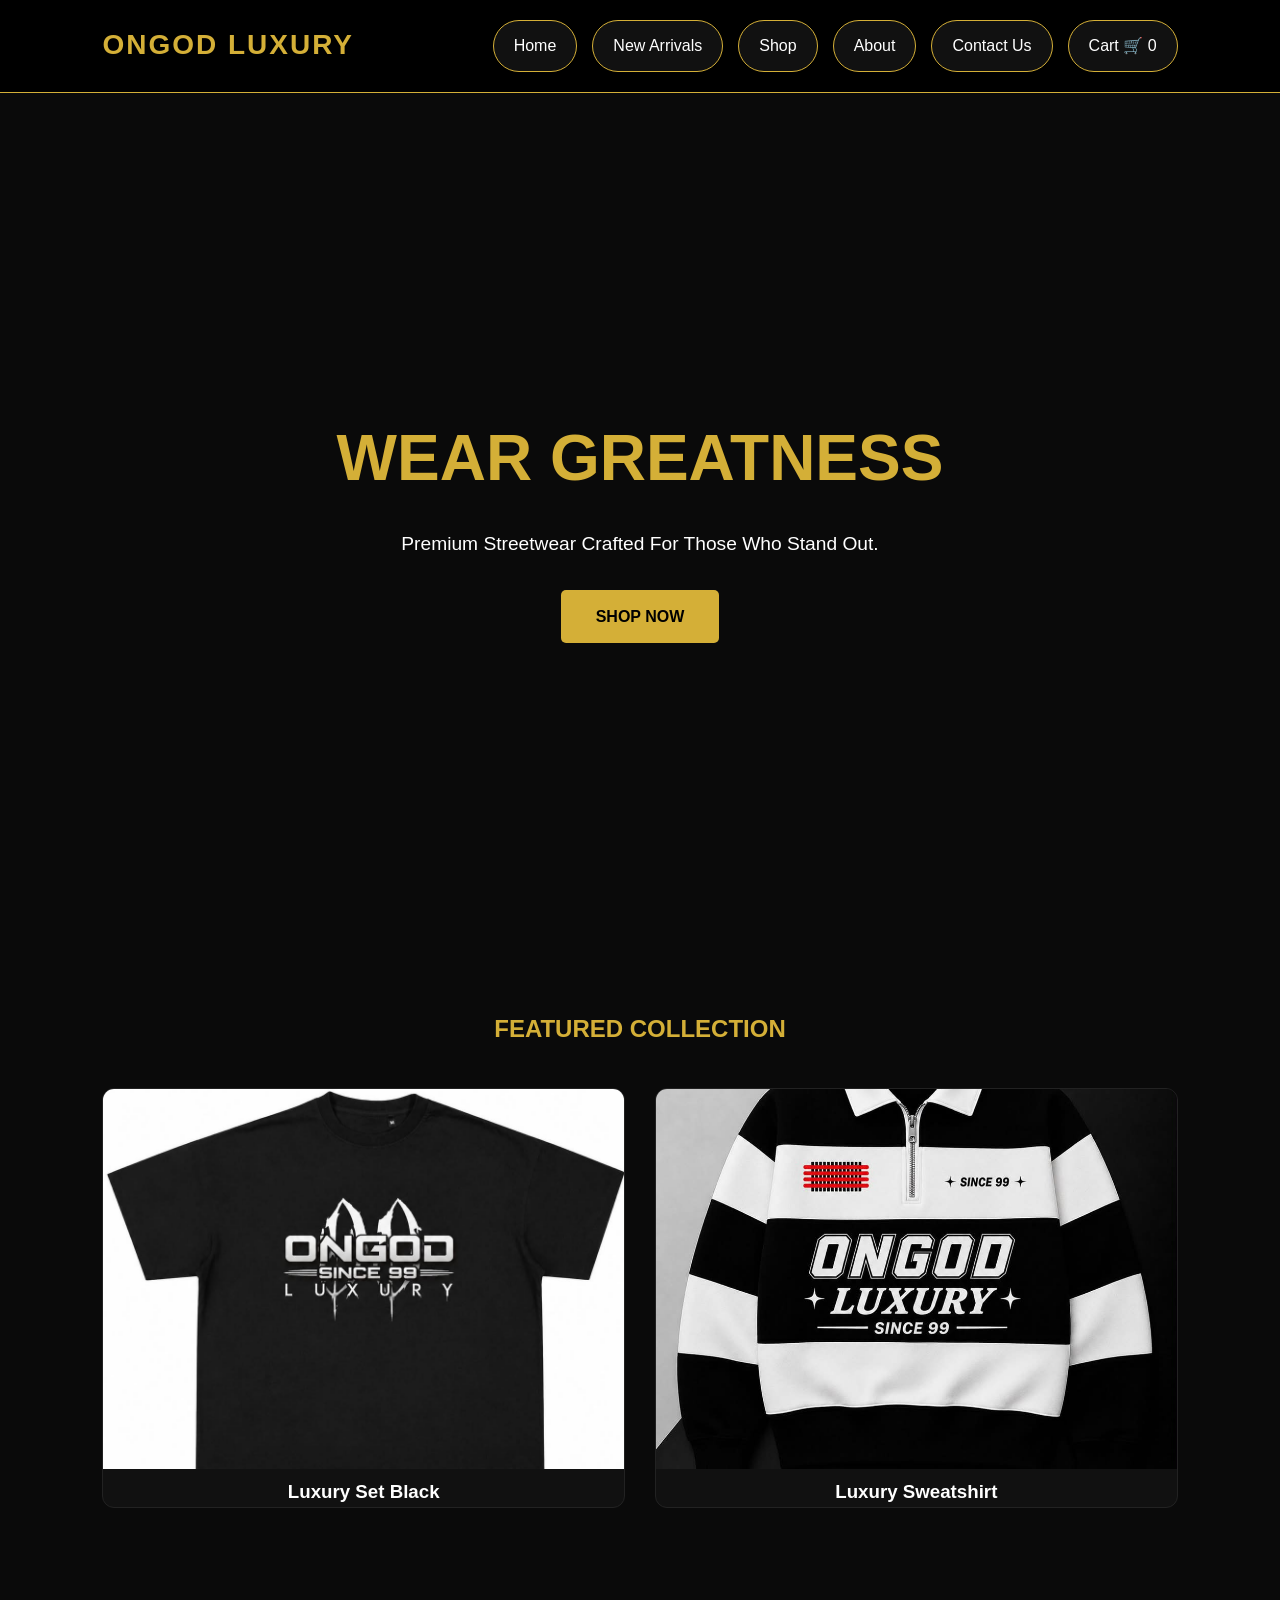
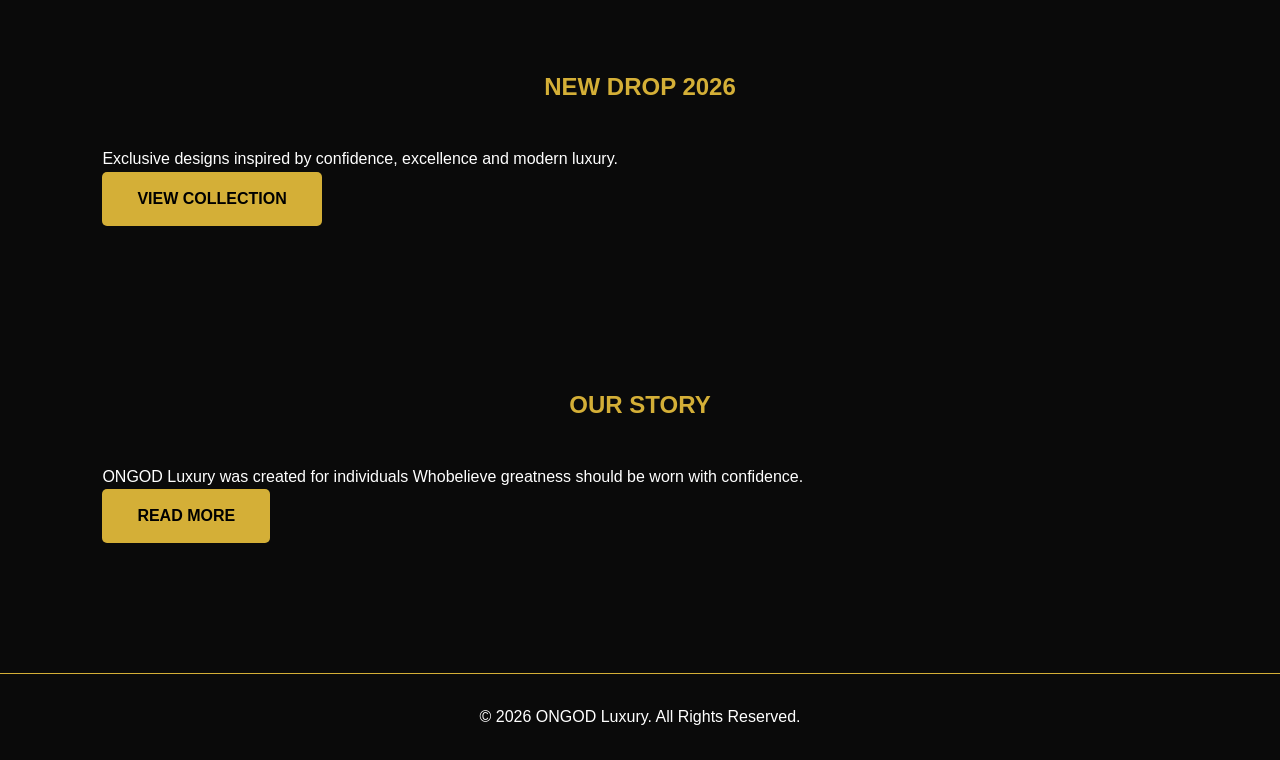
<file: index.html>
<!DOCTYPE html>
<html lang="en">
<head>
    <meta charset="UTF-8">
    <meta name="viewport" content="width=device-width, initial-scale=1.0">
    <title>ONGOD Luxury</title>

    <link rel="stylesheet" href="style.css">
    <link href="https://fonts.googleapis.com/css2?family=Cinzel:wght@500;700&family=popins:wght@300;400;500;600&display=swap" rel="stylesheet">
</head>

<body>
<header>
    <div class="logo">ONGOD LUXURY</div>

    <nav>
        <ul>
            <li><a href="index.html">Home</a></li>
            <li><a href="arrivals.html">New Arrivals</a></li>
            <li><a href="shop.html">Shop</a></li>
            <li><a href="about.html">About</a></li>
            <li><a href="contact.html">Contact Us</a></li>
            <li><a href="cart.html">Cart 🛒
                <span id="cart-count">0</span>
            </a></li>
        </ul>
    </nav>
</header>

<section class="hero">
    <div class="hero-content">
        <h1>WEAR GREATNESS</h1>
        <p>Premium Streetwear Crafted For Those Who Stand Out.</p>

        <a href="shop.html" class="btn">
            SHOP NOW
        </a>
    </div>
</section>


<section class="featured">
    <h2>FEATURED COLLECTION</h2>

    <div class="featured-grid">

        <div class="card">
            <img src="product1.jpg.jpeg" alt="">
            <h3>Luxury Set Black</h3>
        </div>

        <div class="card">
            <img src="product2.jpg.jpeg" alt="">
            <h3>Luxury Sweatshirt</h3>
        </div>
    </div>
</section>


 <section class="new-drop">

        <h2>NEW DROP 2026</h2>

        <p>
            Exclusive designs inspired by confidence,
            excellence and modern luxury.
        </p>

        <a href="arrivals.html" class="btn">
            VIEW COLLECTION
        </a>
    
 </section>


 <section class="brand-story">

    <h2>OUR STORY</h2>

    <p>
        ONGOD Luxury was created for individuals
        Whobelieve greatness should be worn with confidence.
    </p>

    <a href="about.html" class="btn">
        READ MORE
    </a>
 </section>

 <footer>
    <p>© 2026 ONGOD Luxury. All Rights Reserved.</p>
 </footer>

 <script src="script.js"></script>
</body>
</html>
</file>
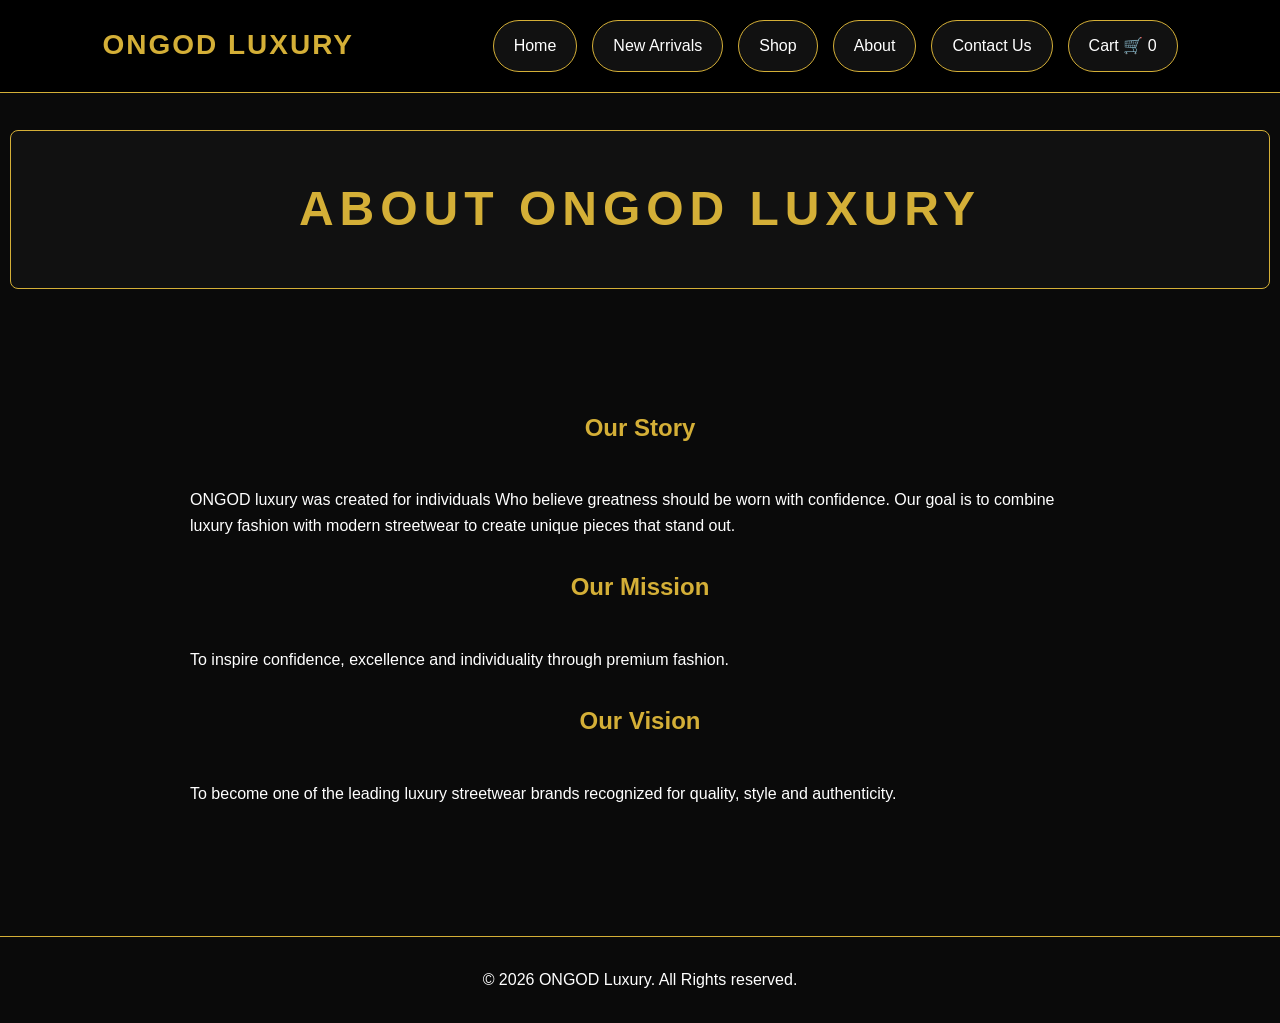
<file: about.html>
<!DOCTYPE html>
<html lang="en">
<head>
    <meta charset="UTF-8">
    <meta name="viewport" content="width=device-width, initial-scale=1.0">
    <title>ONGOD Luxury | About</title>

     <link rel="stylesheet" href="style.css">
</head>
<body>

    <header>
        <div class="logo">ONGOD LUXURY</div>

        <nav>
        <ul>
            <li><a href="index.html">Home</a></li>
            <li><a href="arrivals.html">New Arrivals</a></li>
            <li><a href="shop.html">Shop</a></li>
            <li><a href="about.html">About</a></li>
            <li><a href="contact.html">Contact Us</a></li>
            <li><a href="cart.html">Cart 🛒
                <span id="cart-count">0</span>
            </a></li>
        </ul>
       </nav>
    </header>

    <section class="page-banner">
        <h1>ABOUT ONGOD LUXURY</h1>
    </section>

    <section class="about-section">

        <div class="about-content">

            <h2>Our Story</h2>

            <p>
                ONGOD luxury was created for individuals Who
                believe greatness should be worn with confidence.
                Our goal is to combine luxury fashion with modern
                streetwear to create unique pieces that stand out.
            </p>

            <h2>Our Mission</h2>

            <p>
                To inspire confidence, excellence and individuality
                through premium fashion.
            </p>

            <h2>Our Vision</h2>

            <p>
                To become one of the leading luxury streetwear brands 
                recognized for quality, style and authenticity.
            </p>
        </div>
    </section>

    <footer>
        <p> © 2026 ONGOD Luxury. All Rights reserved.</p>
    </footer>

    <script src="script.js"></script>
</body>
</html>
</file>
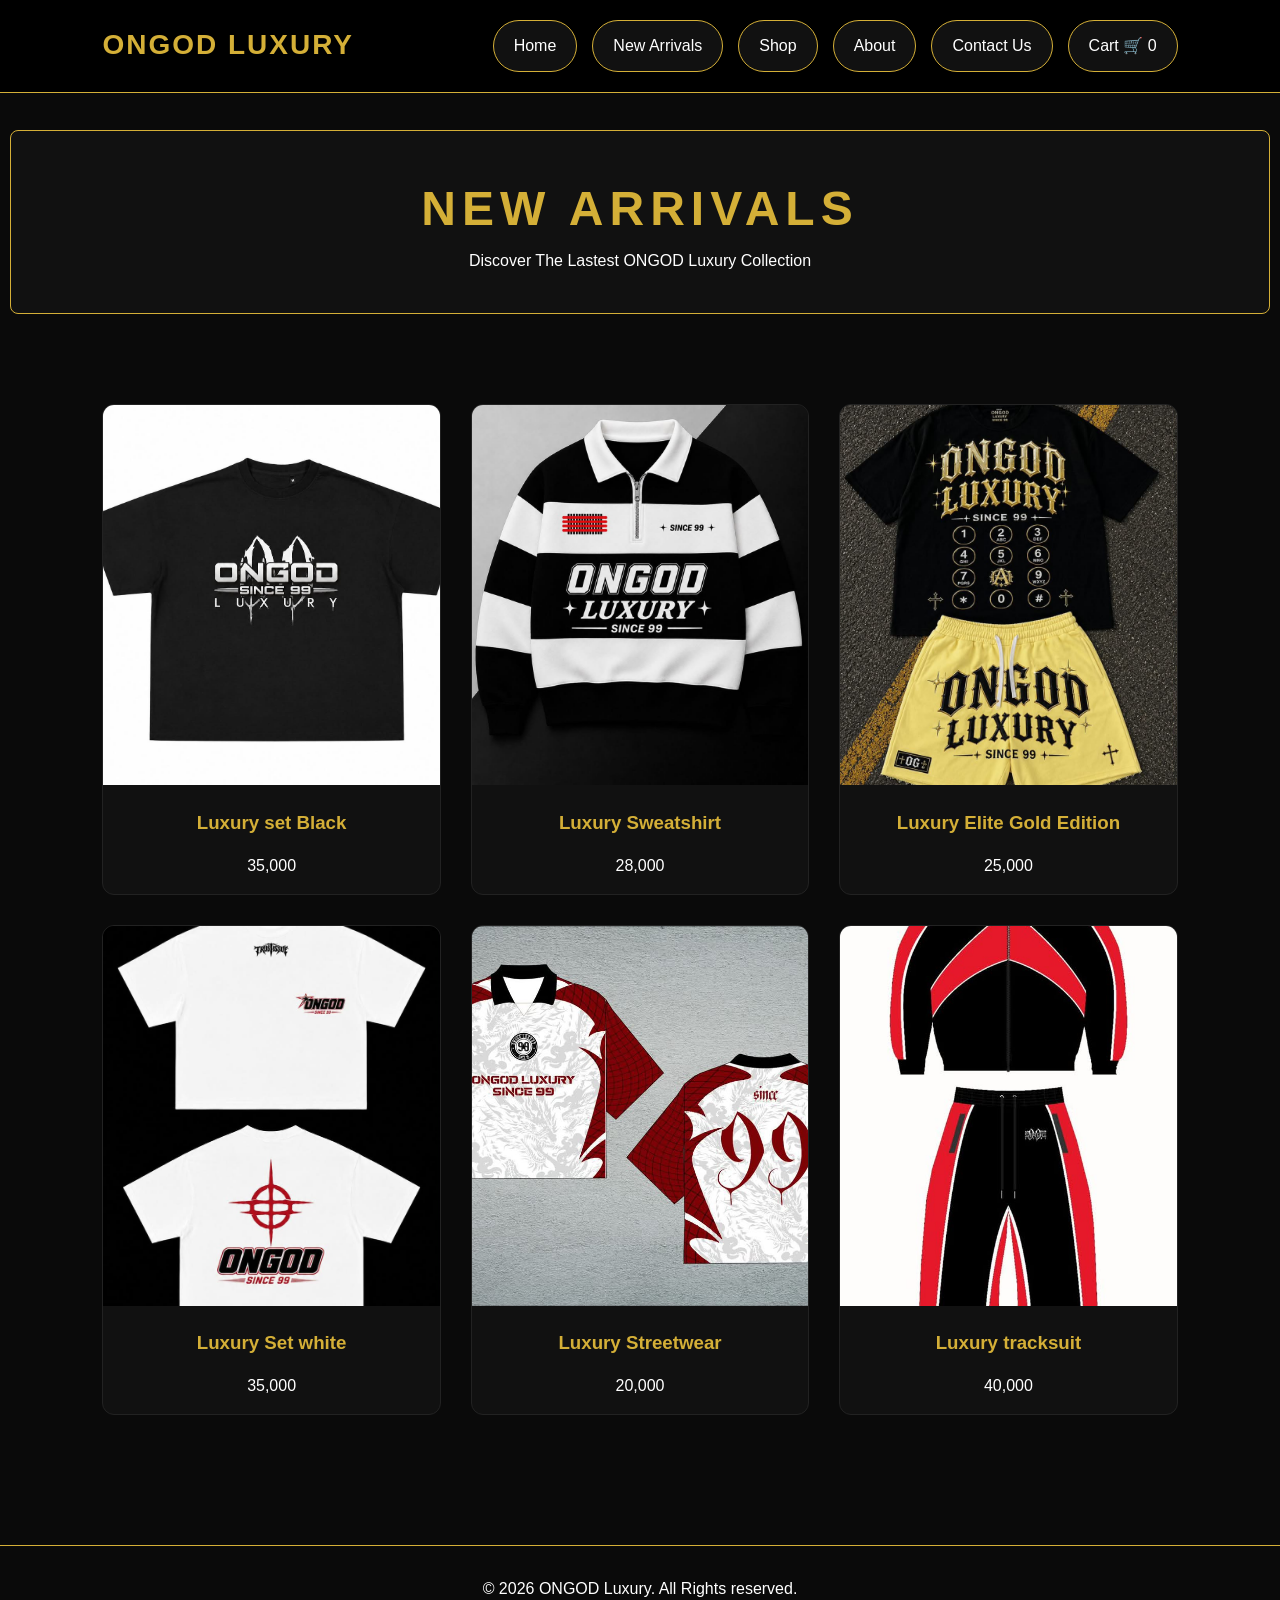
<file: arrivals.html>
<!DOCTYPE html>
<html lang="en">
<head>
    <meta charset="UTF-8">
    <meta name="viewport" content="width=device-width, initial-scale=1.0">
    <title>ONGOD Luxury | New Arrivals</title>

    <link rel="stylesheet" href="style.css">

    <link href="https://fonts.googleapis.com/css2?family=Cinzel:wght@500;700&family=popins:wght@300;400;500;600&display=swap" rel="stylesheet">
</head>
<body>
    
    <header>
        <div class="logo">ONGOD LUXURY</div>

        <nav>
        <ul>
            <li><a href="index.html">Home</a></li>
            <li><a href="arrivals.html">New Arrivals</a></li>
            <li><a href="shop.html">Shop</a></li>
            <li><a href="about.html">About</a></li>
            <li><a href="contact.html">Contact Us</a></li>
            <li><a href="cart.html">Cart 🛒
                 <span id="cart-count">0</span>
            </a></li>
        </ul>
    </nav>
    </header>

    <section class="page-banner">
        <h1>NEW ARRIVALS</h1>

        <p>
            Discover The Lastest ONGOD Luxury Collection
        </p>
    </section>

    <section class="products">

        <div class="product-card">
            <img src="product1.jpg.jpeg" alt="">
            <h3>Luxury set Black</h3>
            <p>35,000</p>
        </div>

        <div class="product-card">
            <img src="product2.jpg.jpeg" alt="">
            <h3>Luxury Sweatshirt</h3>
            <p>28,000</p>
        </div>

        
        <div class="product-card">
            <img src="product3.jpg.jpeg" alt="">
            <h3>Luxury Elite Gold Edition</h3>
            <p>25,000</p>
        </div>


        
        <div class="product-card">
            <img src="product4.jpg.jpeg" alt="">
            <h3>Luxury Set white</h3>
            <p>35,000</p>
        </div>


        
        <div class="product-card">
            <img src="product5.jpg.jpeg" alt="">
            <h3>Luxury Streetwear</h3>
            <p>20,000</p>
        </div>

        
        <div class="product-card">
            <img src="product6.jpg.jpeg" alt="">
            <h3>Luxury tracksuit</h3>
            <p>40,000</p>
        </div>



    </section>

    <footer>
        <p>© 2026 ONGOD Luxury. All Rights reserved.</p>
    </footer>

    <script src="script.js"></script>
</body>
</html>
</file>
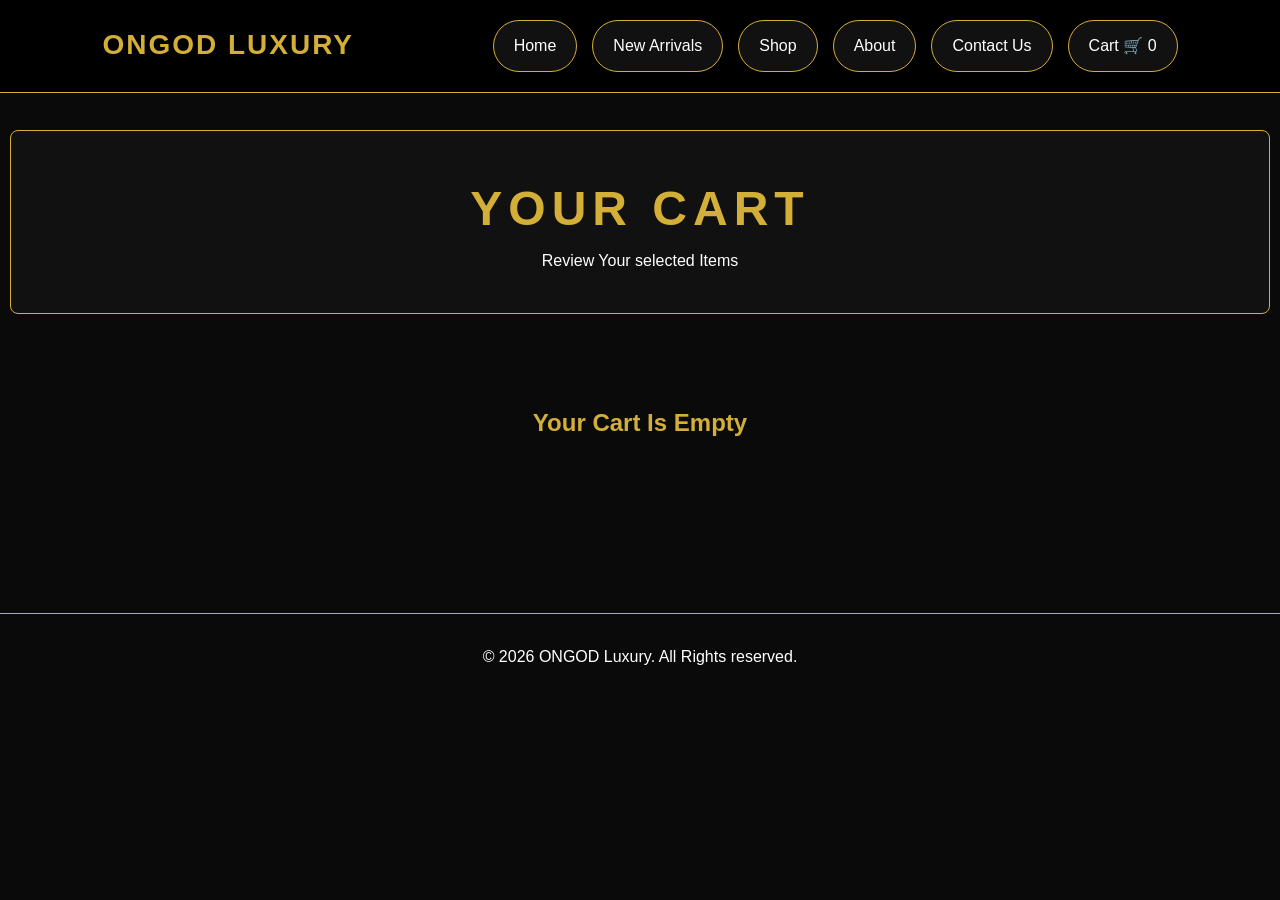
<file: cart.html>
<!DOCTYPE html>
<html lang="en">
<head>
    <meta charset="UTF-8">
    <meta name="viewport" content="width=device-width, initial-scale=1.0">
    <title>ONGOD Luxury | Cart</title>

     <link rel="stylesheet" href="style.css">
</head>
<body>

    <header>
        <div class="logo">ONGOD LUXURY</div>

        <nav>
        <ul>
            <li><a href="index.html">Home</a></li>
            <li><a href="arrivals.html">New Arrivals</a></li>
            <li><a href="shop.html">Shop</a></li>
            <li><a href="about.html">About</a></li>
            <li><a href="contact.html">Contact Us</a></li>
            <li><a href="cart.html">Cart 🛒
                <span id="cart-count">0</span>
            </a></li>
        </ul>
       </nav>
    </header>

    <section class="page-banner">
        <h1>YOUR CART</h1>
        <p>Review Your selected Items</p>
    </section>


    <section class="cart-container">

        <div class="cart-item">
            <h3>Elite Gold Edition</h3>
            <p>35,000</p>
        </div>

        <div class="cart-item">
            <h3>Harmless Edition</h3>
            <p>28,000</p>
        </div>

        <div class="cart-item">
            <h3>Luxury Sweatshirt</h3>
            <p>28,000</p>
        </div>


        <div class="cart-total">
            <h2>Total: 91,000</h2>
        </div>

        <div class="whatapp-btn" onclick="checkoutWhatApp()">
            Order Via Whatapp
        </div>

        
    </section>

    <footer>
        <P>© 2026 ONGOD Luxury. All Rights reserved.</P>
    </footer>
    

    <script src="script.js"></script>
</body>
</html>
</file>
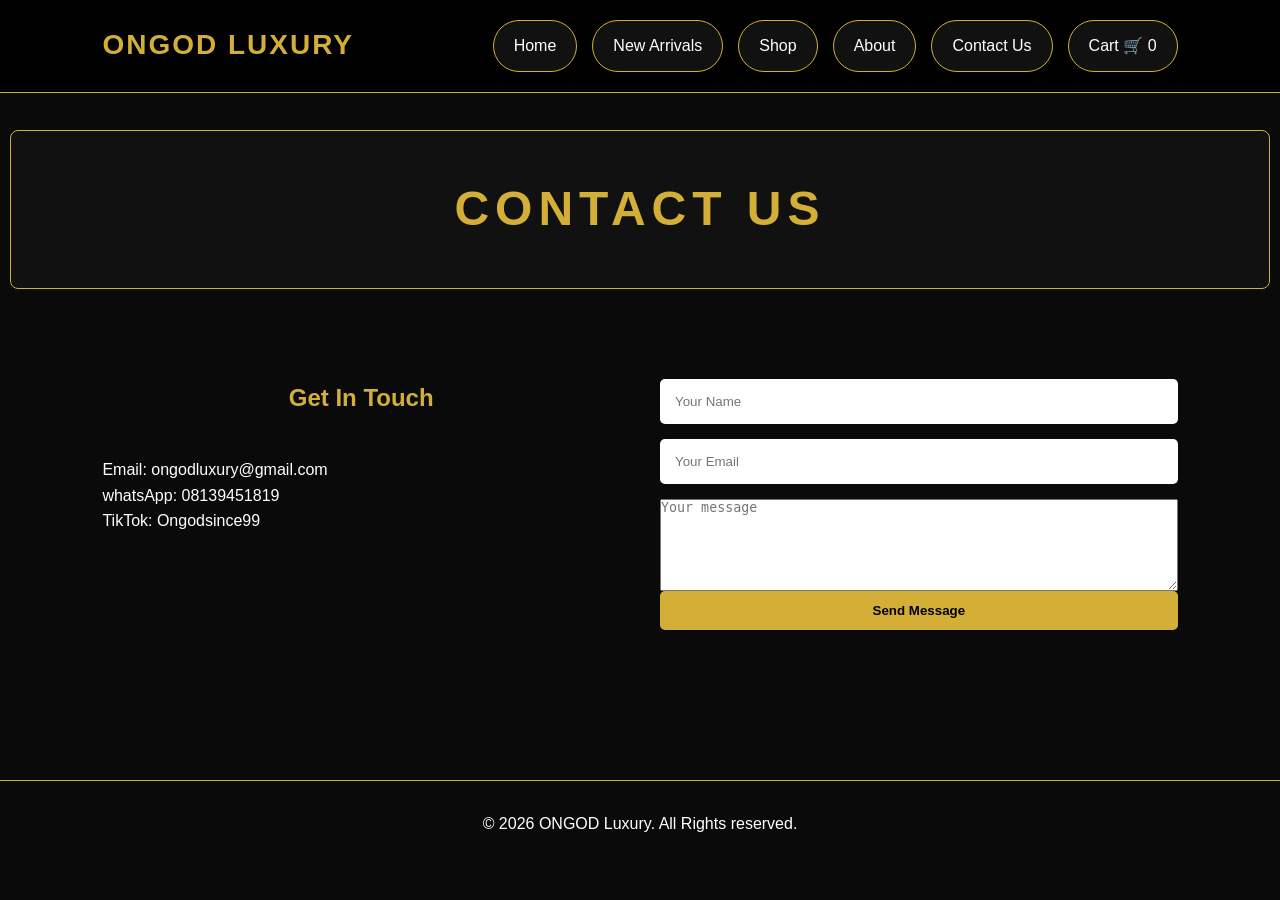
<file: contact.html>
<!DOCTYPE html>
<html lang="en">
<head>
    <meta charset="UTF-8">
    <meta name="viewport" content="width=device-width, initial-scale=1.0">
    <title>ONGOD Luxury | Contact</title>

    <link rel="stylesheet" href="style.css">
</head>
<body>
    
    <header>
        <div class="logo">ONGOD LUXURY</div>

        <nav>
        <ul>
            <li><a href="index.html">Home</a></li>
            <li><a href="arrivals.html">New Arrivals</a></li>
            <li><a href="shop.html">Shop</a></li>
            <li><a href="about.html">About</a></li>
            <li><a href="contact.html">Contact Us</a></li>
            <li><a href="cart.html">Cart 🛒
                <span id="cart-count">0</span>
            </a></li>
        </ul>
       </nav>
    </header>

    <section class="page-banner">
        <h1>CONTACT US</h1>
    </section>

    <section class="contact-section">

        <div class="contact-info">

            <h2>Get In Touch</h2>

            <p> Email: ongodluxury@gmail.com</p>

            <P> whatsApp: 08139451819</P>

            <p> TikTok: Ongodsince99</p>
        </div>

        <form class="contact-form">
            
            <input type="text" placeholder="Your Name" required>

            <input type="email" placeholder="Your Email" required>

            <textarea placeholder="Your message" rows="6" required></textarea>

            <button type="submit">Send Message</button>
        </form>
    </section>


    <footer>
        <p> © 2026 ONGOD Luxury. All Rights reserved.</p>
    </footer>

    <script src="script.js"></script>
</body>
</html>
</file>
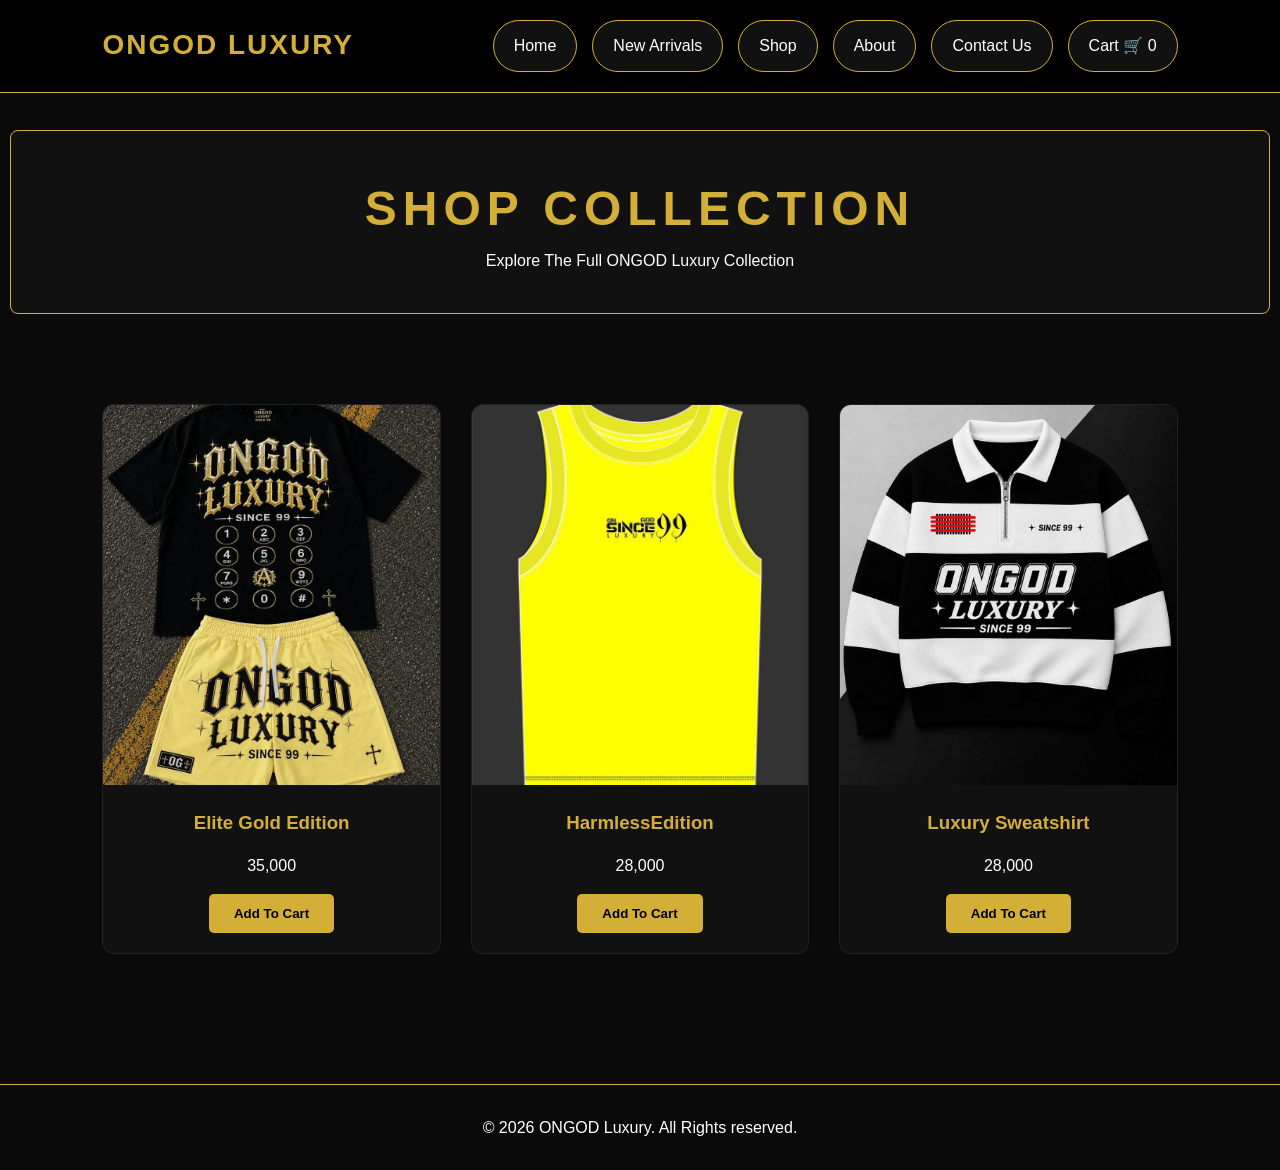
<file: shop.html>
<!DOCTYPE html>
<html lang="en">
<head>
    <meta charset="UTF-8">
    <meta name="viewport" content="width=device-width, initial-scale=1.0">
    <title>ONGOD Luxury | Shop</title>

     <link rel="stylesheet" href="style.css">

</head>
<body>
    

    <header>
        <div class="logo">ONGOD LUXURY</div>

     <nav>
        <ul>
            <li><a href="index.html">Home</a></li>
            <li><a href="arrivals.html">New Arrivals</a></li>
            <li><a href="shop.html">Shop</a></li>
            <li><a href="about.html">About</a></li>
            <li><a href="contact.html">Contact Us</a></li>
            <li><a href="cart.html">Cart 🛒
                <span id="cart-count">0</span>
            </a></li>
        </ul>
     </nav>
    </header>

    <section class="page-banner">
        <h1>SHOP COLLECTION</h1>
        <p>Explore The Full ONGOD Luxury Collection</p>
    </section>

    <section class="products">

        <div class="product-card">
            <img src="product3.jpg.jpeg" alt="">
            <h3>Elite Gold Edition</h3>
            <p>35,000</p>

            <button class="add-cart">
                Add To Cart
            </button>
        </div>

         <div class="product-card">
            <img src="product7.jpg.jpeg" alt="">
            <h3>HarmlessEdition</h3>
            <p>28,000</p>

            <button class="add-cart">
                Add To Cart
            </button>
        </div>
     
         <div class="product-card">
            <img src="product2.jpg.jpeg" alt="">
            <h3>Luxury Sweatshirt</h3>
            <p>28,000</p>

            <button class="add-cart">
                Add To Cart
            </button>
        </div>

    </section>

    <footer>
        <p> © 2026 ONGOD Luxury. All Rights reserved.</p>
    </footer>


    <script src="script.js"></script>
</body>
</html>
</file>
<file: style.css>
/* RESET */
*{
    margin: 0;
    padding: 0;
    box-sizing: border-box;
}

body{
    font-family: 'poppins', sans-serif;
    background:#0a0a0a;
    color:white;
    line-height: 1.6;
    padding-top: 120px;
}


header{
    display: flex;
    justify-content: space-between;
    align-items: center;
    padding: 20px 8%;
    border-bottom: 1px solid #d4af37;
    background: #000;

    position: fixed;
    top: 0;
    left: 0;
    width: 100%;

    z-index: 1000;
}

.logo{
    font-size: 28px;
    font-weight: 700;
    color: #d4af37;
    letter-spacing: 2px;
}

nav ul{
    display: flex;
    list-style: none;
    gap: 15px;
}

nav ul li a{
    color: white;
    text-decoration: none;
    transition: 3s;
    display: block;
    background: #111;
    padding: 12px 20px;
    border-radius: 30px;
    border: 1px solid #d4af37;
}

nav ul li a:hover{
    background: #d4af37;
    color: #000;
}

nav ul li a{
    transition: 0.3s ease;
}


.hero{
    height: 90vh;
    display: flex;
    justify-content: center;
    align-items: center;
    text-align: center;
    padding: 20px;
}

.hero-content h1{
    font-size: 4rem;
    color: #d4af37;
    margin-bottom: 20px;
}

.hero-content p{
    font-size: 1.2rem;
    margin-bottom: 30px;
}


.btn{
    display: inline-block;
    padding: 14px 35px;
    background: #d4af37;
    color: #000;
    text-decoration: none;
    border-radius: 5px;
    font-weight: 600;
    transition: 3s;
}

.btn:hover{
    transform: translateY(-3px);
}


section{
    padding: 80px 8%;
}


section h2{
    text-align: center;
    margin-bottom: 40px;
    color: #d4af37;
}



.featured-grid,
.products{
    display: grid;
    grid-template-columns: repeat(auto-fit,minmax(280px,1fr));
    gap: 30px;
}



.card,
.product-card{
    background: #111;
    border: 1px solid #222;
    border-radius: 12px;
    overflow: hidden;
    text-align: center;
    transition: 3s;
}





.card:hover,
.product-card:hover{
    transform: translateY(-8px);
}

.card img,
.product-card img{
    width: 100%;
    height: 380px;
    object-fit: cover;
}

.Card h3,
.product-card h3{
    padding: 15px;
    color: #d4af37;
}

.product-card p{
    margin-bottom: 15px;
}





.add-cart,
.whatsapp-btn,
.contact-form button{
    background: #d4af37;
    color: #000;
    border: none;
    padding: 12px 25px;
    cursor: pointer;
    border-radius: 5px;
    font-weight: 600;
    margin-bottom: 20px;
}



.page-banner{
    text-align: center;
    padding: 40px 20px;
    background: #111;
    border: 1px solid #d4af37;
    border-radius: 8px;
    margin: 10px;
}

.page-banner h1{
    color: #d4af37;
    font-size: 3rem;
    letter-spacing: 6px;
}


.about-content{
    max-width: 900px;
    margin: auto;
}

.about-content h2{
    margin-top: 30px;
}



.contact-section{
    display: grid;
    grid-template-columns: 1fr 1fr;
    gap: 40px;
}


.contact-form{
    display: flex;
    flex-direction: column;
}


.contact-form input,
.contatc-form textarea{
    padding: 15px;
    margin-bottom: 15px;
    border: none;
    border-radius: 5px;
}






.cart-container{
    max-width: 800px;
    margin: auto;
}


.cart-item{
    background: #111;
    padding: 20px;
    margin-bottom: 20px;
    border-radius: 10px;
    gap: 20px;
    display: flex;
    align-items: center;
}

.cart-image{
    width: 100px;
    height: 100px;
    object-fit: cover;
    border-radius: 10px;
}

.cart-item button{
    padding: 8px 12px;
    margin: 5px;
    border: none;
    border-radius: 5px;
    cursor: pointer;
    background: #d4af37;
    color: #000;
    font-weight: bold;
}

.cart-total{
    margin-top: 30px;
    text-align: center;
}


footer{
    text-align: center;
    padding: 30px;
    border-top: 1px solid #d4af37;
    margin-top: 50px;
}


@media(max-width:768px){
    header{
        flex-direction: column;
        gap: 20px;
    }

    nav ul{
        flex-wrap: wrap;
        justify-content: center;
    }

    .hero-content h1{
        font-size: 2.5rem;
    }

    .contact-section{
        grid-template-columns: 1fr;
    }
}

.product-card,
.card{
    transition: 0.3s ease;
}

.product-card:hover,
.card:hover{
   transform: translateY(-10px);
   box-shadow: 0 10px 25px rgba(212,175,55,0.3);
}

.btn,
.add-cart,
.whatapp-btn{
    transition: 0.3s ease;
}

.btn:hover,
.add-cart:hover,
.whatapp-btn:hover{
    transform: scale(1.05);
}

.whatapp-btn{
    background-color: #d4af37; /* Gold */
    color: black;
    border: none;
    padding: 12px 20px;
    border-radius: 30px;
    font-size: 16px;
    cursor: pointer;
    font-weight: bold;
    transition: 0.3s;
}

.whatapp-btn:hover{
    transform: scale(1.05);
}
</file>
